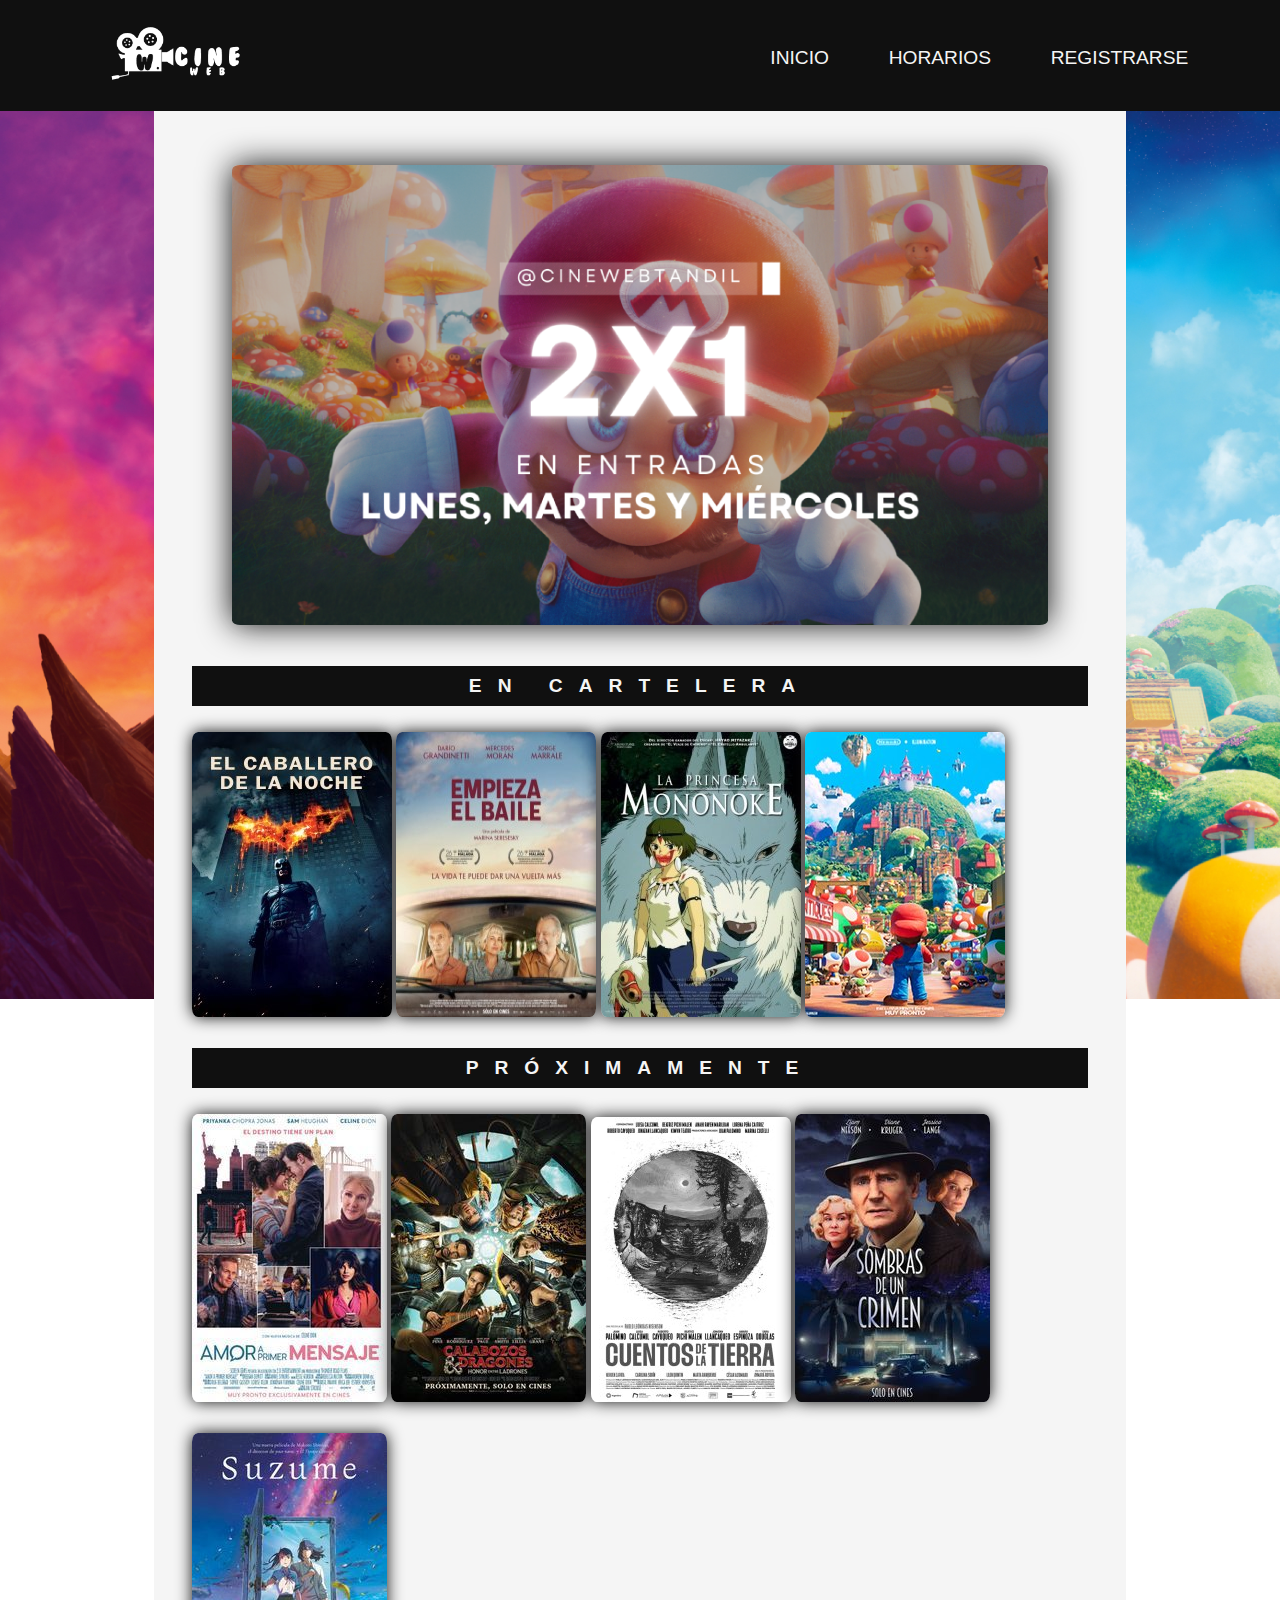
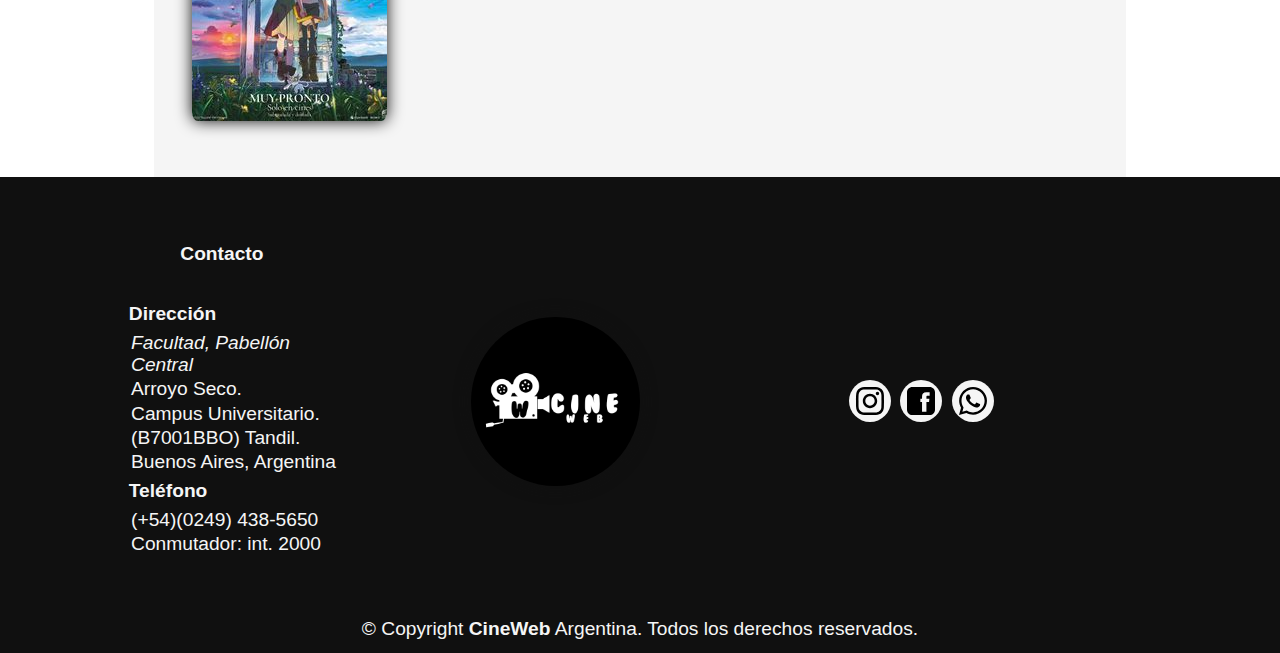
<file: index.html>
<!DOCTYPE html>
<html lang="en">
<head>
    <meta charset="UTF-8">
    <meta http-equiv="X-UA-Compatible" content="IE=edge">
    <meta name="viewport" content="width=device-width, initial-scale=1.0">
    <title>Inicio - CineWeb</title>
    <link rel="stylesheet" href="css/style.css">
    <link rel="icon" href="img/logo_icon.png" type="image/x-icon">
</head>
<body>
    <header>
        <figure>
            <a href="index.html"><img src="img/logo_transparent.png" alt=""></a>
        </figure>
        
        <button id="btn_nav">☰</button>

        <nav id="menu">
            <ul>
                <li><a href="index.html">INICIO</a></li>
                <li><a href="horarios.html">HORARIOS</a></li>
                <li><a href="formulario.html">REGISTRARSE</a></li>
            </ul>
        </nav>
    </header>

    <div class="contenido">
        <figure class="portada">
            <img src="img/portada.png" alt="" class="">
        </figure>

        <main>
            <section class="estreno">
                <h1>EN CARTELERA</h1>
                <a><img src="img/batman.jpg" alt="" 
                    title="BATMAN EL CABALLERO DE LA NOCHE

                    +13
                    Género: Acción
                    Duración: 152min
                    Actores: Aaron Eckhart, Christian Bale, Heath Ledger
                    Director: Christopher Nolan

                    Cuando la amenaza conocida como el Joker causa estragos y el caos en Gotham City, Batman debe aceptar una de las mayores pruebas psicológicas y físicas para luchar contra la injusticia.">
                </a>
                <a><img src="img/empieza_el_baile.jpg" alt=""
                    title="EMPIEZA EL BAILE

                    +13
                    Género: Comedia Dramatica
                    Duración: 99min
                    Actores: Dario Grandinetti, Jorge Marrale, Mercedes Moran
                    Director: Marina Seresesky

                    Carlos y Margarita fueron la pareja de tango más famosa y reconocida de su época. Hoy, poco y nada queda de ese esplendor, de esa pasión que los llevó a compartir, escenarios, viajes y vida. Carlos vive en Madrid, disfrutando de la segunda oportunidad que le ha dado la vida y Margarita vive en Buenos Aires inmersa en la pobreza y el olvido, pero con ese humor socarrón y canalla que siempre la ha caracterizado. Junto a su inseparable amigo Pichuquito, la pareja inicia un viaje en busca de respuestas, que los enfrentará a sus recuerdos, a sus miedos, pero sobre todo a sus verdaderos deseos. En este disparatado viaje se reencontrarán con el pasado que tanto han evadido, pero también con la vida en estado puro.">
                </a>
                <a><img src="img/la_princesa_mononoke.jpg" alt=""
                    title="LA PRINCESA MONONOKE

                    +13
                    Género: Anime
                    Duración: 134min
                    Actores:
                    Director: Hayao Miyazaki

                    El joven guerrero Ashitaka es envenenado por un rabioso jabalí y forzado a dejar su pueblo en busca de un antídoto que lo salve. En esta travesía descubrirá una disputa épica sostenida entre una comunidad minera y los guardianes del bosque, como la diosa loba Moro y su hija humana adoptiva San (la Princesa Mononoke). Ashikata se debatirá entre ambos bandos para establecer un balance y evitar que se desencadene una masacre.">
                </a>
                <a><img src="img/mario_bros.jpg" alt=""
                    title="SUPER MARIO BROS LA PELICULA

                    ATP (con leyenda)
                    Género: Animación
                    Duración: 93min
                    Actores: Anya Taylor-Joy, Charlie Day, Chris Pratt
                    Director: Aaron Horvath, Michael Jelenic

                    De Nintendo e Illumination llega una nueva película animada basada en el mundo de Super Mario Bros. Dirigida por Aaron Horvath y Michael Jelenic de un guion de Matthew Fogel, la película es protagonizada por Chris Pratt como Mario, Anya Taylor-Joy como la Princesa Peach, Charlie Day como Luigi, Jack Black como Bowser, Keegan-Michael Key como Toad, Seth Rogen como Donkey Kong, Fred Armisen como Cranky Kong, Kevin Michael Richardson como Kamek y Sebastian Maniscalco como Spike.">
                </a>
            </section>

            <section class="proximamente">
                <h1>PRÓXIMAMENTE</h1>
                <a><img src="img/amor_a_primer_mensaje.jpg" alt=""></a>
                <a><img src="img/calabozos_y_dragones.jpg" alt=""></a>
                <a><img src="img/cuentos_de_la_tierra.jpg" alt=""></a>
                <a><img src="img/sombras_de_un_crimen.jpg" alt=""></a>
                <a><img src="img/suzume.jpg" alt=""></a>
            </section>
        </main>
    </div>

    <footer>
        <section class="contacto">
            <p class="bold">Contacto</p>
            <ul>
                <p class="bold">Dirección</p>
                <li><span class="italic">Facultad, Pabellón Central</span></li>
                <li>Arroyo Seco.</li>
                <li>Campus Universitario.</li>
                <li>(B7001BBO) Tandil.</li>
                <li>Buenos Aires, Argentina</li>

                <p class="bold">Teléfono</p>
                <li>(+54)(0249) 438-5650</li>
                <li>Conmutador: int. 2000</li>
            </ul>
        </section>

        <figure>
            <img class="logo" src="img/logo_square.png" alt="">
        </figure>

        <section class="redes">
            <nav>
                <a href=""><img src="img/instagram.svg" alt=""></a>
                <a href=""><img src="img/facebook.svg" alt=""></a>
                <a href=""><img src="img/whatsapp.svg" alt=""></a>
            </nav>
        </section>

        <p class="copyright">© Copyright <span class="bold">CineWeb</span> Argentina. Todos los derechos reservados.</p>
    </footer>

    <script type="text/javascript" src="js/main.js"></script>
</body>
</html>
</file>
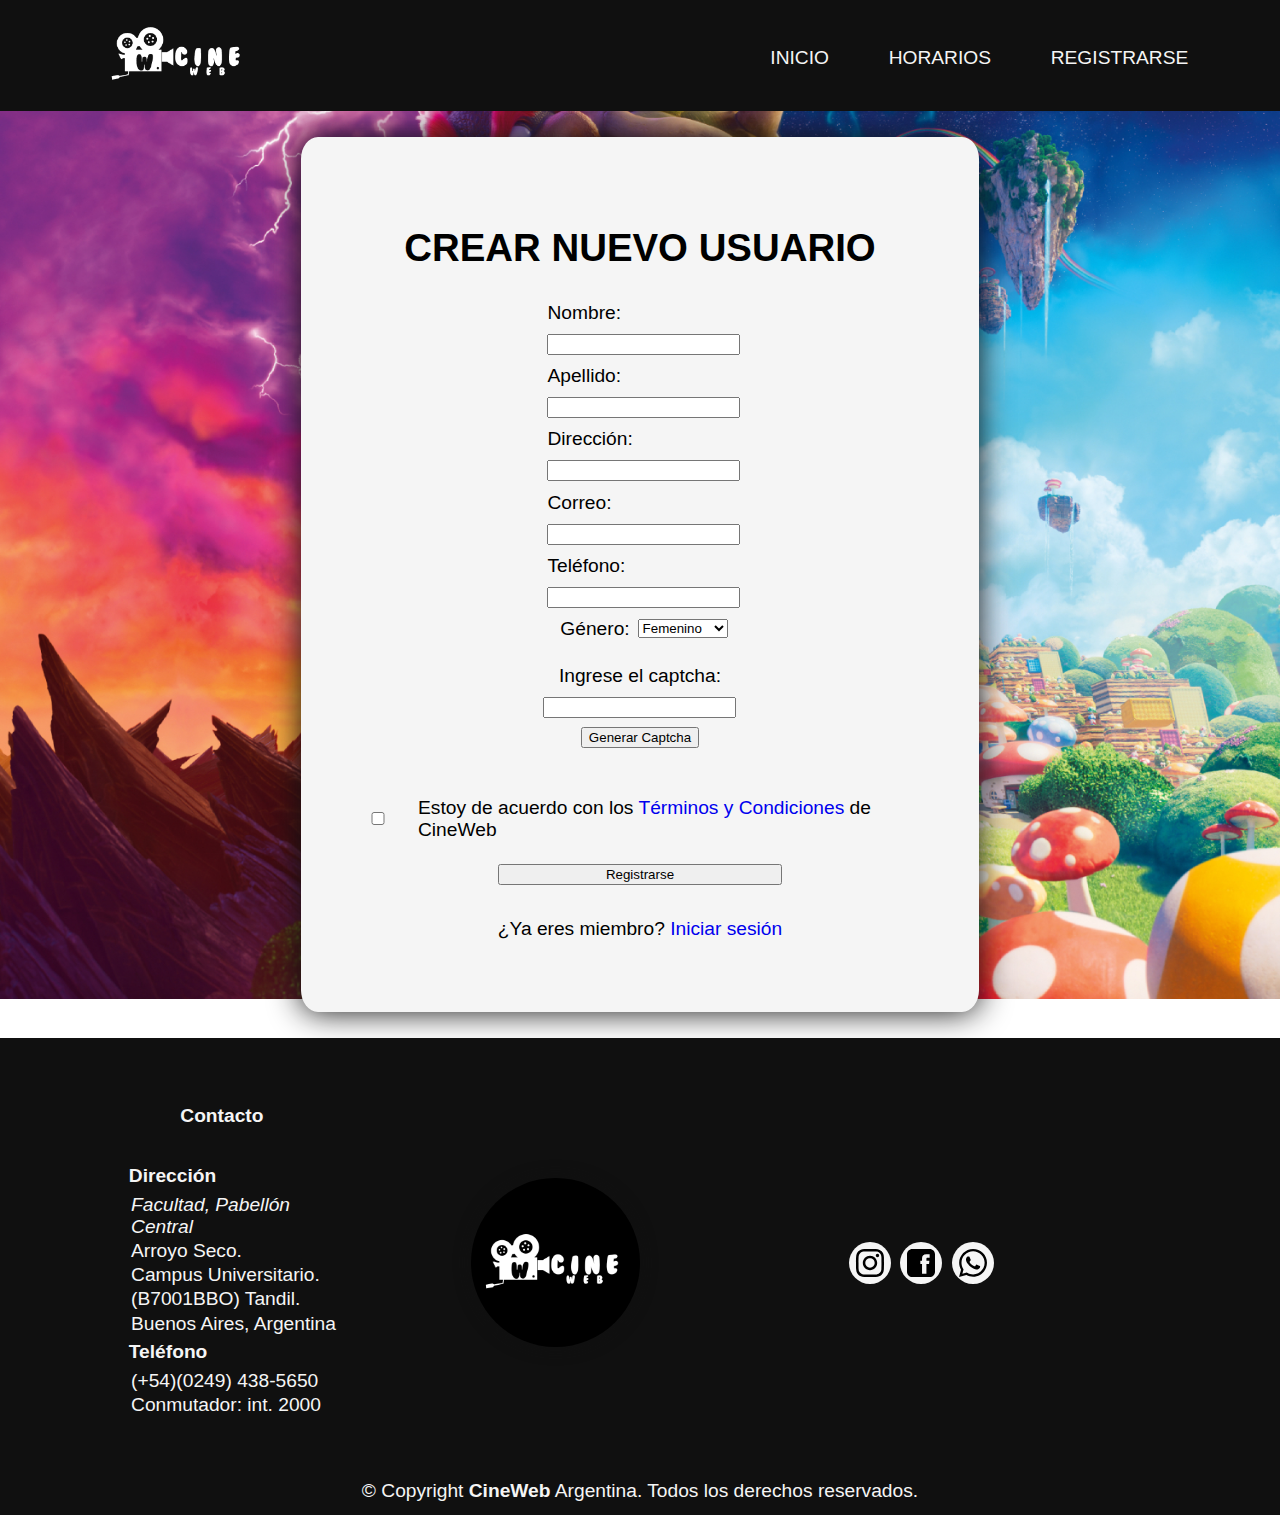
<file: formulario.html>
<!DOCTYPE html>
<html lang="en">
<head>
    <meta charset="UTF-8">
    <meta http-equiv="X-UA-Compatible" content="IE=edge">
    <meta name="viewport" content="width=device-width, initial-scale=1.0">
    <title>Registrarse - CineWeb</title>
    <link rel="stylesheet" href="css/style.css">
    <link rel="icon" href="img/logo_icon.png" type="image/x-icon">
</head>
<body>
    <header>
        <figure>
            <a href="index.html"><img src="img/logo_transparent.png" alt=""></a>
        </figure>
        
        <button id="btn_nav">☰</button>

        <nav id="menu">
            <ul>
                <li><a href="index.html">INICIO</a></li>
                <li><a href="horarios.html">HORARIOS</a></li>
                <li><a href="formulario.html">REGISTRARSE</a></li>
            </ul>
        </nav>
    </header>

    <section>
        <form id="form" action="">
            <h1>CREAR NUEVO USUARIO</h1>
            <div>
                <label>Nombre:</label>
                <input type="text" name="nombre" required="true">
            </div>
            <div>
                <label>Apellido:</label>
                <input type="text" name="apellido" required="true">
            </div>
            <div>
                <label>Dirección:</label>
                <input type="text" name="direccion" required="true">
            </div>
            <div>
                <label>Correo:</label>
                <input type="email" name="correo" required="true">
            </div>
            <div>
                <label>Teléfono:</label>
                <input type="tel" name="telefono" required="true">
            </div>
            <div class="opcion">
                <label>Género:</label>
                <select name="genero">
                    <option value="femenino">Femenino</option>
                    <option value="masculino">Masculino</option>
                    <option value="no binario">No binario</option>
                    <option value="no definido">No definido</option>
                </select>
            </div>
            <div class="bloque">
                <div class="ingresoCaptcha">
                    <label class="italics" for="captcha">Ingrese el captcha:</label>
                    <input type="text" id="ingresoCaptcha" name="captcha" required>
                    <button id="generarCaptcha">Generar Captcha</button>
                    <span class="bold" id="valorCaptcha"></span>
                </div>
                
                <div class="acuerdo">
                    <input type="checkbox" id="acuerdo" name="acuerdo" value="">
                    <p>Estoy de acuerdo con los <a href="#">Términos y Condiciones</a> de CineWeb</p>
                </div>
                
                <div class="envio">
                    <input type="submit" id="enviar" value="Registrarse">
                    <span id="validacion" class="italic"></span>
                    <p>¿Ya eres miembro? <a href="#">Iniciar sesión</a></p>
                </div>
            </div>
        </form>
    </section>

    <footer>
        <section class="contacto">
            <p class="bold">Contacto</p>
            <ul>
                <p class="bold">Dirección</p>
                <li><span class="italic">Facultad, Pabellón Central</span></li>
                <li>Arroyo Seco.</li>
                <li>Campus Universitario.</li>
                <li>(B7001BBO) Tandil.</li>
                <li>Buenos Aires, Argentina</li>

                <p class="bold">Teléfono</p>
                <li>(+54)(0249) 438-5650</li>
                <li>Conmutador: int. 2000</li>
            </ul>
        </section>

        <figure>
            <img class="logo" src="img/logo_square.png" alt="">
        </figure>

        <section class="redes">
            <nav>
                <a href=""><img src="img/instagram.svg" alt=""></a>
                <a href=""><img src="img/facebook.svg" alt=""></a>
                <a href=""><img src="img/whatsapp.svg" alt=""></a>
            </nav>
        </section>

        <p class="copyright">© Copyright <span class="bold">CineWeb</span> Argentina. Todos los derechos reservados.</p>
    </footer>

    <script type="text/javascript" src="js/main.js"></script>
    <script type="text/javascript" src="js/formulario.js"></script>
</body>
</html>
</file>
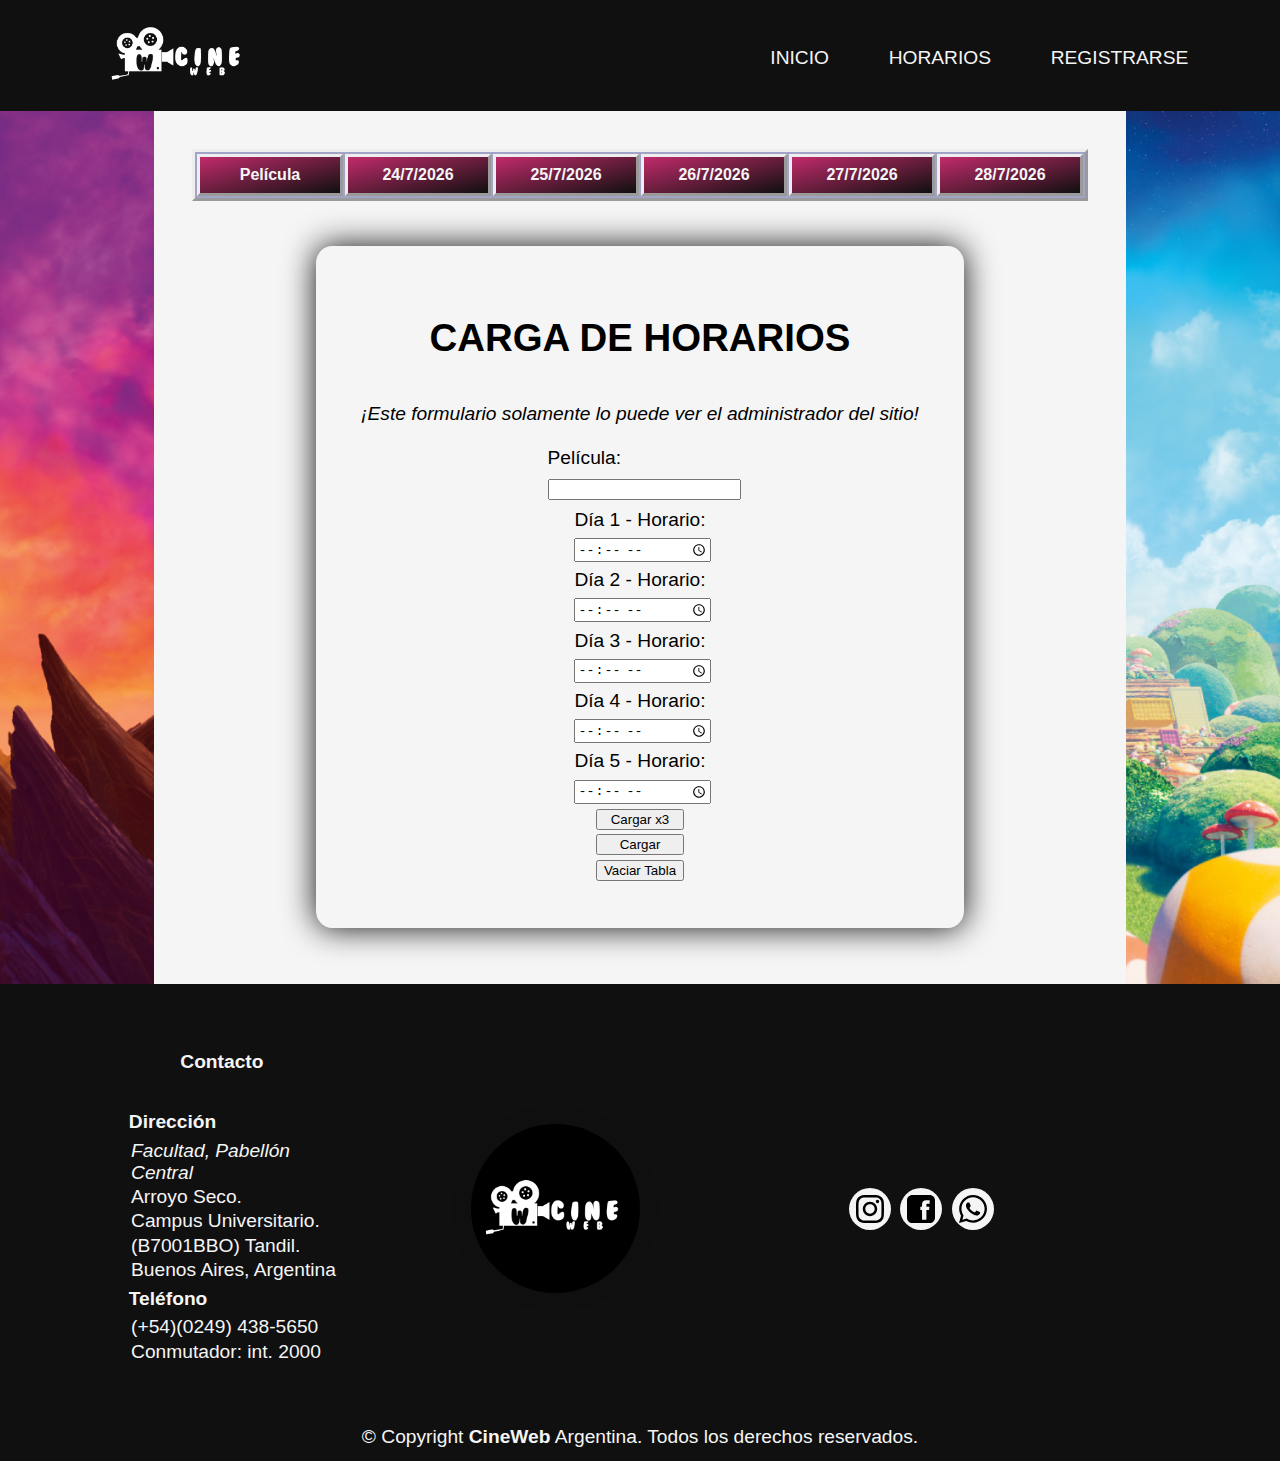
<file: horarios.html>
<!DOCTYPE html>
<html lang="en">
<head>
    <meta charset="UTF-8">
    <meta http-equiv="X-UA-Compatible" content="IE=edge">
    <meta name="viewport" content="width=device-width, initial-scale=1.0">
    <title>Horarios - CineWeb</title>
    <link rel="stylesheet" href="css/style.css">
    <link rel="icon" href="img/logo_icon.png" type="image/x-icon">
</head>
<body>
    <header>
        <figure>
            <a href="index.html"><img src="img/logo_transparent.png" alt=""></a>
        </figure>
        
        <button id="btn_nav">☰</button>

        <nav id="menu">
            <ul>
                <li><a href="index.html">INICIO</a></li>
                <li><a href="horarios.html">HORARIOS</a></li>
                <li><a href="formulario.html">REGISTRARSE</a></li>
            </ul>
        </nav>
    </header>

    <div class="contenido">
        <section>
            <table id="tabla_peliculas"> 
                <thead>
                    <tr>
                        <th>Película</th>
                        <th id="fecha0"></th>
                        <th id="fecha1"></th>
                        <th id="fecha2"></th>
                        <th id="fecha3"></th>
                        <th id="fecha4"></th>
                    </tr>
                </thead>
                <tbody>

                </tbody>
            </table>  
        </section>
    
        <section>
            <form id="form_carga">
                <h1>CARGA DE HORARIOS</h1>
                <span class="italic">¡Este formulario solamente lo puede ver el administrador del sitio!</span>
        
                <div>
                    <label>Película:</label>
                    <input type="text" name="pelicula" required="true">
                </div>
        
                <div>
                    <label>Día 1 - Horario:</label>
                    <input type="time" name="horario_1" required="true">
                </div>
        
                <div>
                    <label>Día 2 - Horario:</label>
                    <input type="time" name="horario_2" required="true">
                </div>
        
                <div>
                    <label>Día 3 - Horario:</label>
                    <input type="time" name="horario_3" required="true">
                </div>
        
                <div>
                    <label>Día 4 - Horario:</label>
                    <input type="time" name="horario_4" required="true">
                </div>
        
                <div>
                    <label>Día 5 - Horario:</label>
                    <input type="time" name="horario_5" required="true">
                </div>
        
                <div>
                    <input type="submit" id="cargar_x3" value="Cargar x3">
        
                    <input type="submit" id="cargar" value="Cargar">
        
                    <button id="btn_vaciar">Vaciar Tabla</button>
                </div>
            </form>    
        </section>
    </div>

    <footer>
        <section class="contacto">
            <p class="bold">Contacto</p>
            <ul>
                <p class="bold">Dirección</p>
                <li><span class="italic">Facultad, Pabellón Central</span></li>
                <li>Arroyo Seco.</li>
                <li>Campus Universitario.</li>
                <li>(B7001BBO) Tandil.</li>
                <li>Buenos Aires, Argentina</li>

                <p class="bold">Teléfono</p>
                <li>(+54)(0249) 438-5650</li>
                <li>Conmutador: int. 2000</li>
            </ul>
        </section>

        <figure>
            <img class="logo" src="img/logo_square.png" alt="">
        </figure>

        <section class="redes">
            <nav>
                <a href=""><img src="img/instagram.svg" alt=""></a>
                <a href=""><img src="img/facebook.svg" alt=""></a>
                <a href=""><img src="img/whatsapp.svg" alt=""></a>
            </nav>
        </section>

        <p class="copyright">© Copyright <span class="bold">CineWeb</span> Argentina. Todos los derechos reservados.</p>
    </footer>

    <script type="text/javascript" src="js/main.js"></script>
    <script type="text/javascript" src="js/horarios.js"></script>
</body>
</html>
</file>
<file: css/style.css>
html, body {
	max-width : 100vw;
    margin: 0;
    padding: 0;
}

body {
    background-image: url("../img/background.jpg"); /*con .. sube un nivel en el directorio*/
    background-size: cover;
    background-position: center;
    background-repeat: no-repeat;
    background-attachment: fixed; /*queda fijo el background*/
    font-family: Arial, Helvetica, sans-serif;
}

/* Header */

header {
    align-items: center;
    background-color: #101010;
    display: flex;
    justify-content: space-between;
    padding: 0 5%;
    position: relative;
}

header img {
    width: 30%;
}

header button {
    background-color: rgb(245, 245, 245, 0.25);
    border: none;
    border-radius: 5%;
    color: whitesmoke;
}

header nav {
    background-color: #101010;
    display: none;
    padding: 0 5%;
    position: absolute;
    right: 0;
    top: 100%;
    width: 100%;
}

header nav li {
    list-style: none;
    margin-bottom: 1%;
    text-align: center;
}

header nav a {
    color: whitesmoke;
    font-size: 1.5vw;
    text-decoration: none;
}

/* Contenido */

.portada img {
    display: none;
}

.contenido {
    background-color: whitesmoke;
    margin: auto;
    padding: 3%;
    width: 70%;
}

main h1 {
    background-color: #101010;
    color: whitesmoke;
    font-size: 1.5vw;
    letter-spacing: 1rem;
    padding: 1% 0;
    text-align: center;
}

main img {
    border-radius: 3%;
    box-shadow: 0 0 1rem #101010;
    margin: 1.5% 0;
    width: 100%;
}


/* Footer */

footer {
    display: grid;
    grid-template-columns: 1fr 1fr 1fr;
    grid-template-rows: 95% 5%;
    grid-template-areas:
    "contacto logo redes"
    "copyright copyright copyright";

    align-items: center;
    background-color: #101010;
    color: whitesmoke;
    font-size: 1.5vw;
    justify-content: space-between;
    padding: 1%;
}

.contacto {
    grid-area: contacto;

    align-items: center;
    display: flex;
    flex-direction: column;
    padding: 1%;
}

.contacto li {
    list-style: none;
    margin: 1%;
}

.logo {
    grid-area: logo;

    border-radius: 100%;
    box-shadow: 0 0 1rem #101010;
    width: 50%;
}

.redes {
    grid-area: redes;

    display: flex;
    flex-direction: row;
}

.redes img {
    background-color: whitesmoke;
    border-radius: 100%;
    margin-right: 1%;
    width: 10%;
}

.copyright {
    grid-area: copyright;

    text-align: center;
}

.bold {
    font-weight: bold;
}

.italic {
    font-style: italic;
}

/* Tabla */

table {
    background-color: #A1A4C6;
    font-size: 1.25vw;
    /*table-layout: fixed es para definir un algoritmo utilizado para diseñar las celdas, filas, columnas*/
    margin-bottom: 5%;
    table-layout: fixed;
    width: 100%;
}

table, td, tr,th {
    border: 1em solid #091622;
    /*border-collapse: separate; es para separar los bordes entre si de la tabla*/
    border: outset; 
}

tr {
   text-align: center;
   padding: 1%;
}

th {
    background-image: linear-gradient(to bottom right, #C22B6B, #101010);
    color: whitesmoke;
    padding: 1%;
}

.resaltar {
    background-color: #C22B6B;
    color: whitesmoke;
}

/* Formulario */

form {
    background-color: whitesmoke;
    box-shadow: 0 0 2rem #101010;
    color: black;
    width:fit-content;
    margin: auto;
    margin-top: 2%;
    margin-bottom: 2%;
    padding: 5%;
    box-sizing: border-box;
    border-radius: 2.5%;
    font-size: 1.5vw;
    display: flex;
    flex-direction: column;
    align-items: center;
}

form div {
    display: flex;
    flex-direction: column;
}

.formulario h1, label, input, p, select, span {
    margin: 3% 0;
}

.formulario h1 {
    text-align: center;
    color:#101010;
    font-weight: bold;
}

input {
    width: 100%;
}

.opcion {
    display: flex;
    flex-direction: row;
    align-items: center;
}

.opcion label {
    margin-right: 5%;
}

.acuerdo {
    display: flex;
    flex-direction: row;
    align-items: center;
}

.acuerdo input {
    margin-right: 5%;
    width: 5%;
}

.bloque {
    align-items: center;
}

.bloque a {
    text-decoration: none;
}

.ingresoCaptcha {
    display: flex;
    flex-direction: column;
    align-items: center;
    margin: 3% 0;
}

.ingresoCaptcha label, input, button {
    margin: 2.5% 0;
}

.envio {
    display: flex;
    flex-direction: column;
    align-items: center;
}

.envio #validacion {
    color: #C22B6B;
}

/* MOBILE FIRST */
@media only screen and (min-width: 600px) {
    /* Header */

    header button {
        display: none;
    }

    header nav {
        display: flex;
        position: static; /* Queda dentro del header */
        margin-top: 5px;
        width: fit-content;
    }

    header nav ul {
        display: flex;
        flex-direction: row;
        justify-content: center;
    }
    
    header nav li {
        margin-bottom: 0;
        margin-right: 20%;
    }

    header nav a:hover {
        filter: brightness(80%);
        transition-duration: 0.5s;
    }

    /* Contenido */

    .portada img {
        border-radius: 1%;
        box-shadow: 0 0 2rem #101010;
        display: block;
        margin-bottom: 5%;
        width: 100%;
    }

    main img {
        width: min-content;
    }

    main img:hover {
        transform: scale(1.1);
        transition-duration: 0.5s;
    }

    /* Footer */

    .redes img:hover {
        transform: scale(1.1);
        transition-duration: 0.5s;
    }
}
</file>
